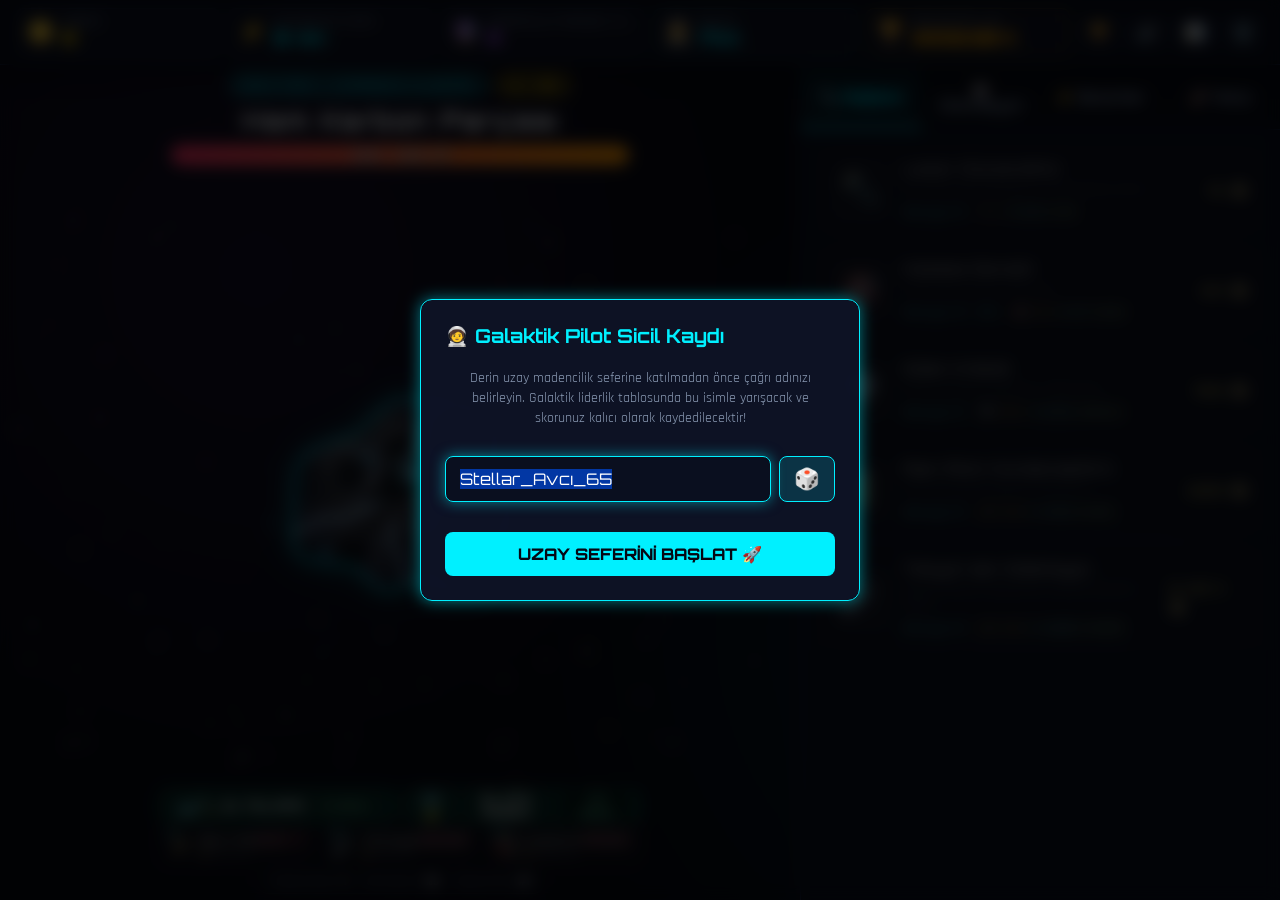
<file: index.html>
<!DOCTYPE html>
<html lang="tr">
<head>
  <meta charset="UTF-8">
  <meta name="viewport" content="width=device-width, initial-scale=1.0, maximum-scale=1.0, user-scalable=no">
  <meta name="description" content="Deep Space Miner - Derin uzay madencilik, otomasyon, boss savaşları ve galaktik liderlik tablosuna sahip bilim kurgu oyunu.">
  <meta name="theme-color" content="#0b0f19">
  <meta name="apple-mobile-web-app-capable" content="yes">
  <meta name="apple-mobile-web-app-status-bar-style" content="black-translucent">
  <link rel="icon" type="image/svg+xml" href="data:image/svg+xml,<svg xmlns='http://www.w3.org/2000/svg' viewBox='0 0 100 100'><text y='.9em' font-size='90'>🚀</text></svg>">
  <title>Deep Space Miner - Galaktik Madencilik & Otomasyon</title>
  <link rel="stylesheet" href="style.css?v=3.2">
  <link rel="preconnect" href="https://fonts.googleapis.com">
  <link rel="preconnect" href="https://fonts.gstatic.com" crossorigin>
  <link href="https://fonts.googleapis.com/css2?family=Orbitron:wght@400;600;800;900&family=Rajdhani:wght@500;600;700&display=swap" rel="stylesheet">
  <!-- CrazyGames SDK v3 -->
  <script src="https://sdk.crazygames.com/crazygames-sdk-v3.js"></script>
</head>
<body>
  <div id="game-container">
    
    <!-- Üst HUD / Kaynak Göstergeleri -->
    <header id="top-hud">
      <div class="hud-stat credits">
        <span class="icon">🪙</span>
        <div class="stat-info">
          <span class="stat-label">KREDİ</span>
          <span id="credits-display" class="stat-value">0</span>
        </div>
      </div>

      <div class="hud-stat dps">
        <span class="icon">⚡</span>
        <div class="stat-info">
          <span class="stat-label">OTOMATİK KAZI</span>
          <span id="dps-display" class="stat-value">0 /sn</span>
        </div>
      </div>

      <div class="hud-stat dark-matter" title="1 Karanlık Madde = +%10 Kalıcı Üretim, Hasar ve Ganimet Bonusu">
        <span class="icon">🔮</span>
        <div class="stat-info">
          <span class="stat-label">KARANLIK MADDE (+%0)</span>
          <span id="dm-display" class="stat-value">0</span>
        </div>
      </div>

      <div class="hud-stat pilot-stat" id="hud-pilot-pill" title="Pilot İsminizi Değiştirmek İçin Tıklayın">
        <span class="icon">🧑‍🚀</span>
        <div class="stat-info">
          <span class="stat-label">PİLOT</span>
          <span id="pilot-name-display" class="stat-value">Pilot</span>
        </div>
      </div>

      <div class="hud-stat rank-stat" id="hud-rank-pill" title="Galaktik Sıralamanı İncele">
        <span class="icon">🏆</span>
        <div class="stat-info">
          <span class="stat-label">GALAKTİK LİG</span>
          <span id="rank-display" class="stat-value">#248,500</span>
        </div>
      </div>

      <div class="hud-controls">
        <button id="btn-leaderboard" class="hud-btn" title="Galaktik Liderlik Sıralaması">🏆</button>
        <button id="btn-sound" class="hud-btn" title="Ses Aç/Kapat">🔊</button>
        <button id="btn-stats" class="hud-btn" title="İstatistikler">📊</button>
        <button id="btn-reset" class="hud-btn danger" title="Verileri Sıfırla">🗑️</button>
      </div>
    </header>

    <!-- Ana Oyun Alanı -->
    <main id="main-area">
      
      <!-- Sol / Merkez: Uzay & Asteroit Sahnesi -->
      <section id="space-viewport">
        <!-- Asteroit Bilgi Başlığı -->
        <div id="target-info">
          <div class="target-badges">
            <span class="target-badge" id="target-tier">SEKTÖR 1: KARBON</span>
            <span class="target-badge stage-badge" id="target-stage">[1 / 5]</span>
            <span class="target-badge boss-badge hidden" id="boss-badge">🔥 BOSS ASTEROİT</span>
          </div>
          <h2 id="target-name">Demir Asteroit</h2>
          <div class="hp-bar-container">
            <div id="hp-bar-fill"></div>
            <span id="hp-bar-text">100 / 100 HP</span>
          </div>
          <div id="boss-timer-container" class="boss-timer-wrapper hidden">
            <span class="timer-label">⏳ KAÇIŞ SÜRESİ:</span>
            <div class="boss-timer-bar">
              <div id="boss-timer-fill"></div>
            </div>
            <span id="boss-timer-text">30s</span>
          </div>
          <div id="active-buffs-container"></div>
        </div>

        <!-- Canvas Alanı -->
        <div id="canvas-wrapper">
          <canvas id="game-canvas"></canvas>
          <div id="click-overlay"></div>
        </div>

        <!-- Reklamla Güçlendirme Çubuğu (CrazyGames Rewarded Ads) -->
        <div id="ad-boosters-bar">
          <button id="btn-boost-click" class="ad-boost-btn" title="Kısa bir reklam izleyerek 1 dakika boyunca tıklama kazı gücünü 2 katına çıkar!">
            <span class="boost-icon">📺🔨</span>
            <span class="boost-label">2x TIKLAMA</span>
            <span class="boost-timer" id="boost-click-timer">1 Dk (Reklam)</span>
          </button>
          <button id="btn-boost-auto" class="ad-boost-btn" title="Kısa bir reklam izleyerek 2 dakika boyunca otomatik madencilik üretimini 2 katına çıkar!">
            <span class="boost-icon">📺⚡</span>
            <span class="boost-label">2x OTO MADEN</span>
            <span class="boost-timer" id="boost-auto-timer">2 Dk (Reklam)</span>
          </button>
        </div>

        <!-- Yetenek Çubuğu (Active Skills) -->
        <div id="skills-bar">
          <button class="skill-btn skill-locked" id="skill-overdrive" title="Aşırı Yükleme: Kazı Gücünü Katlar (Beceri Laboratuvarından Aç)">
            <span class="skill-key-badge">[1]</span>
            <div class="skill-icon">⚡</div>
            <div class="skill-info">
              <span class="skill-name">Aşırı Yükleme</span>
              <span class="skill-desc" id="skill-desc-overdrive">🔒 Kilitli</span>
            </div>
            <span class="skill-badge" id="badge-overdrive">KİLİTLİ</span>
            <div class="cooldown-overlay" id="cd-overdrive"></div>
          </button>

          <button class="skill-btn skill-locked" id="skill-strike" title="Yörünge Darbesi: Asteroite Anlık Hasar (Beceri Laboratuvarından Aç)">
            <span class="skill-key-badge">[2]</span>
            <div class="skill-icon">☄️</div>
            <div class="skill-info">
              <span class="skill-name">Yörünge Darbesi</span>
              <span class="skill-desc" id="skill-desc-strike">🔒 Kilitli</span>
            </div>
            <span class="skill-badge" id="badge-strike">KİLİTLİ</span>
            <div class="cooldown-overlay" id="cd-strike"></div>
          </button>

          <button class="skill-btn skill-locked" id="skill-magnet" title="Kuantum Mıknatısı: Kritik Vuruş Patlaması (Beceri Laboratuvarından Aç)">
            <span class="skill-key-badge">[3]</span>
            <div class="skill-icon">🧲</div>
            <div class="skill-info">
              <span class="skill-name">Kuantum Mıknatısı</span>
              <span class="skill-desc" id="skill-desc-magnet">🔒 Kilitli</span>
            </div>
            <span class="skill-badge" id="badge-magnet">KİLİTLİ</span>
            <div class="cooldown-overlay" id="cd-magnet"></div>
          </button>
        </div>

        <!-- Hızlı Durum Çubuğu -->
        <div id="quick-stats">
          <span>Tıklama Gücü: <b id="click-power-text">1</b></span>
          <span>Kritik Şans: <b id="crit-chance-text">%5</b></span>
          <span>Asteroit No: <b id="asteroid-count-text">#1</b></span>
        </div>
      </section>

      <!-- Sağ: Geliştirmeler & Mağaza Paneli -->
      <aside id="shop-panel">
        <div class="tabs-header">
          <button class="tab-btn active" data-tab="tab-manual">🔧 Madenci</button>
          <button class="tab-btn" data-tab="tab-auto">🤖 Otomasyon</button>
          <button class="tab-btn" data-tab="tab-skills">⚡ Beceriler</button>
          <button class="tab-btn" data-tab="tab-warp">🚀 Warp</button>
        </div>

        <div class="tab-content active" id="tab-manual">
          <div class="shop-list" id="manual-upgrades-list">
            <!-- Dinamik doldurulacak -->
          </div>
        </div>

        <div class="tab-content" id="tab-auto">
          <div class="shop-list" id="auto-upgrades-list">
            <!-- Dinamik doldurulacak -->
          </div>
        </div>

        <div class="tab-content" id="tab-skills">
          <div class="skills-tab-intro">
            <h4>🔬 BECERİ LABORATUVARI</h4>
            <p>Aktif yeteneklerin kilidini açın, bekleme sürelerini düşürün ve kadim prototiplerle maden üretimini katlayın!</p>
          </div>
          <div class="shop-list" id="skills-upgrades-list">
            <!-- Dinamik doldurulacak -->
          </div>
        </div>

        <div class="tab-content" id="tab-warp">
          <div class="warp-container">
            <div class="warp-card">
              <span class="warp-icon">🌀</span>
              <h3>Warp Sıçraması (Prestij)</h3>
              <p>Mevcut istasyonunuzu ve geliştirmelerinizi terk ederek derin uzaya sıçrayın. Kazandığınız <b>Karanlık Madde</b> ile tüm kazı gücünüze kalıcı katlama çarpanı kazanın!</p>
              
              <!-- 1 Karanlık Madde Üretim Bonusu (Kompakt Açıklama) -->
              <div class="warp-info-compact">
                <div class="wic-top">
                  <span class="wic-title">🔮 1 Karanlık Madde = <strong>+%10 Kalıcı Bonus</strong></span>
                  <span class="wic-tag">Tüm Üretime</span>
                </div>
                <div class="wic-row">
                  <span>🔨 Tıklama: <b>+%10</b></span>
                  <span>🤖 Otomasyon: <b>+%10</b></span>
                  <span>🪙 Ganimet: <b>+%10</b></span>
                </div>
              </div>

              <div class="warp-reward-box">
                <div class="w-reward-row">
                  <span>Kazanılacak Karanlık Madde:</span>
                  <span id="warp-pending-dm" class="highlight-val">+0 🔮</span>
                </div>
                <div class="w-reward-row">
                  <span>Kazanılacak Galaktik Skor:</span>
                  <span id="warp-pending-score" class="highlight-score">+0 Puan</span>
                </div>
                <small id="warp-bonus-preview">Kalıcı Üretim Bonusu: +%0 (Her 1 KM = +%10)</small>
                <small id="warp-score-detail" class="warp-score-detail">🚀 Warp: +5,000 Skor | 🔮 KM Başına: +1,000 Skor</small>
              </div>

              <!-- Warp Sonrası & Mevcut Skor Durum Kutusu -->
              <div class="warp-status-card">
                <div class="w-status-header">
                  <span>📊 Galaktik Sıralama & Skor Durumu</span>
                  <span class="w-status-badge" id="warp-status-rank">#248,500</span>
                </div>
                <div class="w-status-stats">
                  <div class="w-stat-item">
                    <span>Mevcut Toplam Skor:</span>
                    <b id="warp-current-score">0 Puan</b>
                  </div>
                  <div class="w-stat-item">
                    <span>Warp Sıçrama Sayısı:</span>
                    <b id="warp-total-jumps">0 Warp</b>
                  </div>
                  <div class="w-stat-item">
                    <span>Warp'lardan Gelen Skor:</span>
                    <b id="warp-total-score-earned">0 Puan</b>
                  </div>
                  <div class="w-stat-item highlight-next">
                    <span>Sıradaki Karanlık Madde:</span>
                    <b id="warp-next-dm-req">250,000 Kredi</b>
                  </div>
                </div>
              </div>

              <button id="btn-warp-execute" class="btn-warp" disabled>
                WARP BAŞLAT
              </button>
              <small class="warp-hint">Warp yapabilmek için en az 1 Karanlık Madde biriktirmelisiniz.</small>
            </div>
          </div>
        </div>
      </aside>

    </main>

    <!-- Bildirim / Pop-up Kutusu -->
    <div id="notification-box"></div>

    <!-- İstatistikler Modalı -->
    <div id="stats-modal" class="modal hidden">
      <div class="modal-content">
        <div class="modal-header">
          <h3>📊 Madencilik İstatistikleri</h3>
          <button id="btn-close-stats" class="close-btn">&times;</button>
        </div>
        <div class="modal-body">
          <div class="stat-row"><span>Toplam Parçalanan Asteroit:</span><b id="stat-total-asteroids">0</b></div>
          <div class="stat-row"><span>Toplam Tıklama Sayısı:</span><b id="stat-total-clicks">0</b></div>
          <div class="stat-row"><span>Kazanılan Toplam Kredi:</span><b id="stat-alltime-credits">0</b></div>
          <div class="stat-row"><span>Gerçekleştirilen Warp:</span><b id="stat-warp-count">0</b></div>
          <div class="stat-row"><span>Toplam Galaktik Skor:</span><b id="stat-galactic-score" style="color: #ffd700;">0</b></div>
          <div class="stat-row"><span>Galaktik Sıralama & Lig:</span><b id="stat-galactic-rank" style="color: var(--cyan);">#250,000</b></div>
          <div class="stat-row"><span>Oyunda Geçirilen Süre:</span><b id="stat-play-time">0 dk</b></div>
        </div>
      </div>
    </div>

    <!-- Çevrimdışı Kazanç Modalı -->
    <div id="offline-modal" class="modal hidden">
      <div class="modal-content highlight">
        <div class="modal-header">
          <h3>🛰️ Otomatik Filo Raporu</h3>
        </div>
        <div class="modal-body center">
          <p>Siz yokken madenci filonuz ve otomasyon ağınız çalışmaya devam etti!</p>
          <div class="offline-reward">
            <span>Kazanılan Maden Kredisi:</span>
            <h2 id="offline-credits-val">+0 🪙</h2>
          </div>
          <button id="btn-claim-offline" class="btn-claim">TOPLA & DEVAM ET</button>
        </div>
      </div>
    </div>

    <!-- 15 Dakika Zaman Aşımı (Oturum Süresi Doldu) Modalı -->
    <div id="expiry-modal" class="modal hidden">
      <div class="modal-content highlight" style="border-color: #f59e0b; box-shadow: 0 0 25px rgba(245, 158, 11, 0.35); max-width: 440px;">
        <div class="modal-header">
          <h3 style="color: #fbbf24;">⏱️ Sefer Süresi Doldu</h3>
        </div>
        <div class="modal-body center">
          <p style="font-size: 0.95rem; line-height: 1.5; color: var(--text-main);">
            Uzay üssünden ve geminizden <strong>15 dakikadan uzun süre</strong> (<span id="expiry-time-text" style="color: #fbbf24; font-weight: 700;">--</span>) ayrı kaldınız!
          </p>
          <div class="offline-reward" style="background: rgba(245, 158, 11, 0.1); border-color: rgba(245, 158, 11, 0.3); margin: 16px 0;">
            <span style="color: var(--text-muted); font-size: 0.85rem;">Önceki Sefer Skoru Kaydedildi:</span>
            <h3 id="expiry-saved-score" style="color: #ffd700; margin: 4px 0 0 0;">0 Puan</h3>
            <small style="color: var(--text-muted); font-size: 0.75rem;">(Şeref Kürsüsüne kalıcı olarak arşivlendi)</small>
          </div>
          <p style="font-size: 0.85rem; color: var(--text-muted); margin-bottom: 16px;">
            Uzay kuralları gereği terk edilen gemilerin görevi sonlandırılır. Yeni bir madencilik seferine sıfırdan başlandı.
          </p>
          <button id="btn-confirm-expiry" class="btn-claim" style="width: 100%;">YENİ SEFERİ BAŞLAT 🚀</button>
        </div>
      </div>
    </div>

    <!-- Sıfırlama Onay Modalı -->
    <div id="reset-modal" class="modal hidden">
      <div class="modal-content" style="border-color: var(--red); box-shadow: 0 0 20px rgba(255, 51, 102, 0.4);">
        <div class="modal-header">
          <h3 style="color: var(--red);">⚠️ Verileri Sıfırla</h3>
          <button id="btn-close-reset" class="close-btn">&times;</button>
        </div>
        <div class="modal-body center">
          <p>Tüm madenleriniz, geliştirmeleriniz ve Karanlık Maddeleriniz <b>kalıcı olarak silinecek</b> ve oyun en başa dönecektir.</p>
          <p style="margin-top: 8px; color: #fff;">Sıfırlamak istediğinize emin misiniz?</p>
          <div style="display: flex; gap: 12px; width: 100%; margin-top: 16px;">
            <button id="btn-confirm-reset" class="btn-claim" style="background: var(--red); color: white; flex: 1.2;">EVET, SIFIRLA</button>
            <button id="btn-cancel-reset" class="hud-btn" style="flex: 1; padding: 12px;">VAZGEÇ</button>
          </div>
        </div>
      </div>
    </div>

    <!-- Pilot Kayıt & İsim Belirleme Modalı -->
    <div id="pilot-modal" class="modal hidden">
      <div class="modal-content highlight" style="max-width: 440px;">
        <div class="modal-header">
          <h3>🧑‍🚀 Galaktik Pilot Sicil Kaydı</h3>
          <button id="btn-close-pilot" class="close-btn" style="display: none;">&times;</button>
        </div>
        <div class="modal-body center">
          <p style="font-size: 0.9rem; color: var(--text-muted); line-height: 1.4;">
            Derin uzay madencilik seferine katılmadan önce çağrı adınızı belirleyin. Galaktik liderlik tablosunda bu isimle yarışacak ve skorunuz kalıcı olarak kaydedilecektir!
          </p>

          <div class="pilot-input-wrapper">
            <input type="text" id="input-pilot-name" placeholder="Pilot İsminizi Girin..." maxlength="16" autocomplete="off" spellcheck="false">
            <button id="btn-dice-name" class="btn-dice" title="Rastgele Uzay Pilotu İsmi">🎲</button>
          </div>

          <button id="btn-save-pilot-name" class="btn-claim" style="width: 100%; margin-top: 12px;">
            UZAY SEFERİNİ BAŞLAT 🚀
          </button>
        </div>
      </div>
    </div>

    <!-- Galaktik Sıralama (Leaderboard) Modalı -->
    <div id="leaderboard-modal" class="modal hidden">
      <div class="modal-content lb-modal-content">
        <div class="modal-header">
          <h3>🏆 Galaktik Madenci Sıralaması</h3>
          <button id="btn-close-leaderboard" class="close-btn">&times;</button>
        </div>
        <div class="modal-body">
          <!-- Oyuncunun Mevcut Kartı -->
          <div class="lb-player-card">
            <div class="lb-player-left">
              <div class="lb-player-avatar" id="lb-league-icon">🥉</div>
              <div class="lb-player-details">
                <div class="lb-player-name-row">
                  <span class="lb-player-name" id="lb-player-name">Kozmik_Pilot</span>
                  <button id="btn-edit-pilot-name" class="btn-edit-inline" title="Pilot İsmini Değiştir">✏️</button>
                </div>
                <div class="lb-player-league" id="lb-league-name">Bronz Madenci V</div>
                <div class="lb-player-rank" id="lb-my-rank">Sıralama: #248,500 / 250,000</div>
              </div>
            </div>
            <div class="lb-player-right">
              <span class="lb-percentile-badge" id="lb-percentile-text">Oyuncuların %0.6'sını geçtiniz</span>
              <span class="lb-score-val" id="lb-my-score">Skor: 0</span>
            </div>
          </div>

          <!-- Liderlik Tablosu Görünüm Sekmeleri -->
          <div class="lb-tabs-nav">
            <button class="lb-nav-btn active" id="lb-tab-live">🌌 Galaktik Sıralama (250.000 Pilot)</button>
            <button class="lb-nav-btn" id="lb-tab-hof">🏅 Şeref Kürsüsü (Kayıtlı Skorlar)</button>
          </div>

          <!-- CANLI GALAKTİK SIRALAMA GÖRÜNÜMÜ -->
          <div id="lb-view-live-container">
            <!-- Rütbe İlerleme Çubuğu -->
            <div class="lb-progress-container">
              <div class="lb-progress-label">
                <span>Sonraki Lig Hedefi:</span>
                <span id="lb-next-rank-text">🥈 Gümüş Sondajcı (#150,000)</span>
              </div>
              <div class="lb-progress-bar">
                <div class="lb-progress-fill" id="lb-progress-fill" style="width: 5%;"></div>
              </div>
            </div>

            <!-- Galaktik Puanlama Sistemi Açıklama Rehberi -->
            <div class="lb-scoring-guide">
              <div class="lb-guide-header">
                <span class="lb-guide-title">🎯 Galaktik Skor Nasıl Kazanılır?</span>
                <span class="lb-guide-tag">PUANLAMA SİSTEMİ</span>
              </div>
              <div class="lb-guide-grid">
                <div class="lb-guide-item">
                  <span class="guide-icon">🪙</span>
                  <div class="guide-texts">
                    <b>Maden Geliri</b>
                    <span>Her 20 Kredi = <strong class="score-hl">+1 Skor</strong></span>
                  </div>
                </div>
                <div class="lb-guide-item">
                  <span class="guide-icon">🪨</span>
                  <div class="guide-texts">
                    <b>Asteroit İmhası</b>
                    <span>Her asteroit = <strong class="score-hl">+350 Skor</strong></span>
                  </div>
                </div>
                <div class="lb-guide-item">
                  <span class="guide-icon">🚀</span>
                  <div class="guide-texts">
                    <b>Warp Sıçraması</b>
                    <span>Warp: <strong>+5k</strong> | KM: <strong class="score-hl">+1k</strong></span>
                  </div>
                </div>
                <div class="lb-guide-item">
                  <span class="guide-icon">⚡</span>
                  <div class="guide-texts">
                    <b>Manuel Kazı</b>
                    <span>Her vuruş = <strong class="score-hl">+2 Skor</strong></span>
                  </div>
                </div>
              </div>
              <div class="lb-guide-footer">
                💡 <em>Dengeli puanlama: Maden çıkararak, asteroit parçalayarak ve zamanı gelince Warp sıçraması yaparak 250.000 madenci arasında hak edilmiş bir yükseliş yaşayın!</em>
              </div>
            </div>

            <!-- Sıralama Tablosu -->
            <div class="lb-table-wrapper">
              <div class="lb-table-head">
                <span class="col-rank">Sıra</span>
                <span class="col-pilot">Kozmik Madenci</span>
                <span class="col-league">Lig</span>
                <span class="col-score">Madencilik Skoru</span>
              </div>
              <div class="lb-table-body" id="lb-table-rows">
                <!-- Dinamik doldurulacak -->
              </div>
            </div>
          </div>

          <!-- KAYITLI ŞEREF KÜRSÜSÜ (HALL OF FAME) GÖRÜNÜMÜ -->
          <div id="lb-view-hof-container" class="hidden">
            <div class="hof-intro-card">
              <div class="hof-intro-title">🏅 Kalıcı Galaktik Şeref Kürsüsü</div>
              <p>Tamamlanan seferler, gerçekleştirilen Warp sıçramaları ve ulaştığınız en yüksek madencilik skorları kalıcı olarak burada listelenir.</p>
            </div>
            
            <div class="lb-table-wrapper">
              <div class="lb-table-head hof-table-head">
                <span class="col-rank">Sıra</span>
                <span class="col-pilot">Pilot Çağrı Adı</span>
                <span class="col-league">Lig / Warp</span>
                <span class="col-score">En Yüksek Skor</span>
              </div>
              <div class="lb-table-body" id="hof-table-rows">
                <!-- Dinamik doldurulacak -->
              </div>
            </div>
          </div>

        </div>
      </div>
    </div>

  </div>

  <script src="audio.js?v=3.2"></script>
  <script src="game.js?v=3.2"></script>
</body>
</html>
</file>
<file: style.css>
:root {
  --bg-dark: #070913;
  --bg-card: rgba(16, 21, 38, 0.75);
  --bg-card-hover: rgba(26, 34, 60, 0.9);
  --border-color: rgba(64, 120, 240, 0.25);
  --border-glow: rgba(0, 240, 255, 0.4);
  
  --cyan: #00f0ff;
  --cyan-glow: 0 0 15px rgba(0, 240, 255, 0.5);
  --purple: #a855f7;
  --purple-glow: 0 0 15px rgba(168, 85, 247, 0.5);
  --orange: #ff9900;
  --orange-glow: 0 0 15px rgba(255, 153, 0, 0.5);
  --red: #ff3366;
  --green: #00ff88;
  
  --text-main: #f0f4fc;
  --text-muted: #8b9bb4;
  --font-heading: 'Orbitron', sans-serif;
  --font-body: 'Rajdhani', sans-serif;
}

* {
  box-sizing: border-box;
  margin: 0;
  padding: 0;
  user-select: none;
  -webkit-user-select: none;
}

body {
  background-color: var(--bg-dark);
  color: var(--text-main);
  font-family: var(--font-body);
  font-size: 16px;
  overflow: hidden;
  height: 100vh;
  height: 100dvh;
  width: 100vw;
  background-image: 
    radial-gradient(circle at 20% 30%, rgba(168, 85, 247, 0.08) 0%, transparent 40%),
    radial-gradient(circle at 80% 70%, rgba(0, 240, 255, 0.08) 0%, transparent 40%);
}

#game-container {
  display: flex;
  flex-direction: column;
  height: 100vh;
  height: 100dvh;
  width: 100vw;
  overflow: hidden;
}

/* ==================== ÜST HUD (TEK DÜZE EŞİT KUTUCUKLAR) ==================== */
#top-hud {
  display: flex;
  justify-content: space-between;
  align-items: center;
  gap: 8px;
  padding: 8px 16px;
  background: rgba(10, 14, 26, 0.88);
  backdrop-filter: blur(12px);
  border-bottom: 1px solid var(--border-color);
  box-shadow: 0 4px 20px rgba(0, 0, 0, 0.6);
  z-index: 10;
  flex-shrink: 0;
}

.hud-stat {
  flex: 1;
  min-width: 0;
  height: 48px;
  display: flex;
  align-items: center;
  gap: 8px;
  background: var(--bg-card);
  padding: 6px 10px;
  border-radius: 8px;
  border: 1px solid var(--border-color);
  box-sizing: border-box;
}

.hud-stat .icon {
  font-size: 1.35rem;
  flex-shrink: 0;
}

.stat-info {
  display: flex;
  flex-direction: column;
  min-width: 0;
  overflow: hidden;
}

.stat-label {
  font-size: 0.65rem;
  letter-spacing: 0.5px;
  color: var(--text-muted);
  font-family: var(--font-heading);
  white-space: nowrap;
  overflow: hidden;
  text-overflow: ellipsis;
  line-height: 1.1;
}

.stat-value {
  font-size: 1.05rem;
  font-weight: 700;
  font-family: var(--font-heading);
  color: #fff;
  white-space: nowrap;
  overflow: hidden;
  text-overflow: ellipsis;
  line-height: 1.2;
}

.hud-stat.credits .stat-value { color: #ffd700; text-shadow: 0 0 10px rgba(255, 215, 0, 0.4); }
.hud-stat.dps .stat-value { color: var(--cyan); text-shadow: 0 0 10px rgba(0, 240, 255, 0.4); }
.hud-stat.dark-matter .stat-value { color: var(--purple); text-shadow: 0 0 10px rgba(168, 85, 247, 0.4); }

.hud-controls {
  display: flex;
  gap: 6px;
  flex-shrink: 0;
}

.hud-btn {
  background: var(--bg-card);
  border: 1px solid var(--border-color);
  color: var(--text-main);
  padding: 6px 10px;
  border-radius: 6px;
  cursor: pointer;
  font-size: 1rem;
  transition: all 0.2s ease;
}

.hud-btn:hover {
  background: var(--bg-card-hover);
  border-color: var(--cyan);
  box-shadow: var(--cyan-glow);
  transform: translateY(-2px);
}

.hud-btn.danger:hover {
  border-color: var(--red);
  box-shadow: 0 0 15px rgba(255, 51, 102, 0.5);
}

/* ==================== ANA ALAN ==================== */
#main-area {
  display: flex;
  flex: 1;
  overflow: hidden;
}

/* Sol Alan: Uzay & Asteroit */
#space-viewport {
  flex: 1.3;
  display: flex;
  flex-direction: column;
  align-items: center;
  justify-content: space-between;
  position: relative;
  padding: 8px 16px 6px 16px;
  overflow: hidden;
  box-sizing: border-box;
}

#target-info {
  display: flex;
  flex-direction: column;
  align-items: center;
  gap: 8px;
  z-index: 5;
  width: 100%;
  max-width: 460px;
}

.target-badges {
  display: flex;
  gap: 8px;
}

.target-badge {
  font-family: var(--font-heading);
  font-size: 0.75rem;
  background: rgba(0, 240, 255, 0.15);
  color: var(--cyan);
  padding: 3px 12px;
  border-radius: 20px;
  border: 1px solid var(--cyan);
  letter-spacing: 2px;
}

.target-badge.stage-badge {
  background: rgba(255, 215, 0, 0.15);
  color: #ffd700;
  border-color: #ffd700;
  font-weight: 700;
}

.target-badge.stage-badge.boss-stage {
  background: rgba(255, 51, 102, 0.2);
  color: #ff3366;
  border-color: #ff3366;
}

.target-badge.boss-badge {
  background: rgba(255, 51, 102, 0.25);
  color: #ff3366;
  border-color: #ff3366;
  box-shadow: 0 0 12px rgba(255, 51, 102, 0.6);
  animation: pulseBoss 1.2s infinite alternate;
}

@keyframes pulseBoss {
  from { transform: scale(1); box-shadow: 0 0 8px rgba(255, 51, 102, 0.4); }
  to { transform: scale(1.06); box-shadow: 0 0 16px rgba(255, 51, 102, 0.9); }
}

.boss-timer-wrapper {
  display: flex;
  align-items: center;
  gap: 10px;
  width: 100%;
  font-size: 0.8rem;
  font-family: var(--font-heading);
  color: #ff3366;
  margin-top: 2px;
}

.boss-timer-bar {
  flex: 1;
  height: 8px;
  background: rgba(0, 0, 0, 0.6);
  border: 1px solid rgba(255, 51, 102, 0.4);
  border-radius: 6px;
  overflow: hidden;
}

#boss-timer-fill {
  height: 100%;
  width: 100%;
  background: #ff3366;
  box-shadow: 0 0 8px #ff3366;
  transition: width 0.1s linear;
}

/* Aktif Yetenek Süresi & Buff Göstergesi (Orta Üst Alan - YAN YANA DİZİLİM) */
#active-buffs-container {
  display: flex;
  flex-direction: row;
  gap: 8px;
  width: 100%;
  max-width: 480px;
  align-items: center;
  justify-content: center;
  min-height: 28px;
  margin: 3px 0;
}

.active-skill-card {
  flex: 1;
  min-width: 0;
  display: flex;
  flex-direction: column;
  justify-content: center;
  background: rgba(10, 16, 32, 0.92);
  border: 1px solid rgba(255, 255, 255, 0.15);
  border-radius: 6px;
  padding: 4px 8px 6px 8px;
  height: 28px;
  box-sizing: border-box;
  box-shadow: 0 2px 10px rgba(0, 0, 0, 0.4);
  position: relative;
  overflow: hidden;
  backdrop-filter: blur(6px);
  animation: slideInSkill 0.2s ease-out;
}

@keyframes slideInSkill {
  from { opacity: 0; transform: scale(0.95); }
  to { opacity: 1; transform: scale(1); }
}

.active-skill-card.skill-overdrive {
  border-color: rgba(245, 158, 11, 0.7);
  box-shadow: 0 0 10px rgba(245, 158, 11, 0.25);
}
.active-skill-card.skill-strike {
  border-color: rgba(239, 68, 68, 0.7);
  box-shadow: 0 0 10px rgba(239, 68, 68, 0.25);
}
.active-skill-card.skill-magnet {
  border-color: rgba(6, 182, 212, 0.7);
  box-shadow: 0 0 10px rgba(6, 182, 212, 0.25);
}
.active-skill-card.skill-frenzy {
  border-color: rgba(251, 191, 36, 0.7);
  box-shadow: 0 0 10px rgba(251, 191, 36, 0.25);
}

.asc-header {
  display: flex;
  justify-content: space-between;
  align-items: center;
  width: 100%;
}

.asc-title {
  display: flex;
  align-items: center;
  gap: 4px;
  font-family: var(--font-heading);
  font-size: 0.65rem;
  font-weight: 700;
  letter-spacing: 0.4px;
  white-space: nowrap;
  overflow: hidden;
  text-overflow: ellipsis;
  min-width: 0;
}

.asc-effect {
  font-size: 0.58rem;
  color: var(--text-muted);
  font-weight: 500;
  margin-left: 2px;
}

.asc-timer {
  font-family: var(--font-heading);
  font-size: 0.68rem;
  font-weight: 800;
  white-space: nowrap;
  margin-left: 4px;
}

.asc-bar-track {
  position: absolute;
  bottom: 0;
  left: 0;
  width: 100%;
  height: 2px;
  background: rgba(255, 255, 255, 0.1);
  overflow: hidden;
}

.asc-bar-fill {
  height: 100%;
  transition: width 0.15s linear;
}

.skill-overdrive .asc-title, .skill-overdrive .asc-timer { color: #f59e0b; }
.skill-overdrive .asc-bar-fill { background: linear-gradient(90deg, #f59e0b, #fbbf24); box-shadow: 0 0 8px #f59e0b; }

.skill-strike .asc-title, .skill-strike .asc-timer { color: #ef4444; }
.skill-strike .asc-bar-fill { background: linear-gradient(90deg, #ef4444, #f87171); box-shadow: 0 0 8px #ef4444; }

.skill-magnet .asc-title, .skill-magnet .asc-timer { color: #06b6d4; }
.skill-magnet .asc-bar-fill { background: linear-gradient(90deg, #06b6d4, #38bdf8); box-shadow: 0 0 8px #06b6d4; }

.skill-frenzy .asc-title, .skill-frenzy .asc-timer { color: #ffd700; }
.skill-frenzy .asc-bar-fill { background: linear-gradient(90deg, #eab308, #fde047); box-shadow: 0 0 8px #ffd700; }

/* ==================== REKLAM GÜÇLENDİRME ÇUBUĞU (CRAZYGAMES REWARDED) ==================== */
#ad-boosters-bar {
  display: flex;
  gap: 8px;
  z-index: 6;
  margin-bottom: 4px;
  width: 100%;
  max-width: 480px;
}

.ad-boost-btn {
  flex: 1;
  display: flex;
  align-items: center;
  justify-content: center;
  gap: 6px;
  background: linear-gradient(135deg, rgba(16, 185, 129, 0.15), rgba(6, 95, 70, 0.35));
  border: 1px solid rgba(52, 211, 153, 0.45);
  border-radius: 7px;
  padding: 4px 8px;
  height: 32px;
  color: #a7f3d0;
  font-family: var(--font-heading);
  cursor: pointer;
  position: relative;
  overflow: hidden;
  transition: all 0.2s ease;
  box-shadow: 0 0 10px rgba(16, 185, 129, 0.15);
  backdrop-filter: blur(8px);
  user-select: none;
}

.ad-boost-btn:hover {
  background: linear-gradient(135deg, rgba(16, 185, 129, 0.28), rgba(6, 95, 70, 0.55));
  border-color: #34d399;
  box-shadow: 0 0 14px rgba(52, 211, 153, 0.35);
  transform: translateY(-1px);
}

.ad-boost-btn:active {
  transform: scale(0.98);
}

.ad-boost-btn .boost-icon {
  font-size: 0.95rem;
  filter: drop-shadow(0 0 4px rgba(52, 211, 153, 0.5));
}

.ad-boost-btn .boost-label {
  font-size: 0.70rem;
  font-weight: 800;
  letter-spacing: 0.5px;
  color: #ffffff;
}

.ad-boost-btn .boost-timer {
  font-size: 0.65rem;
  background: rgba(0, 0, 0, 0.45);
  padding: 1px 6px;
  border-radius: 4px;
  color: #6ee7b7;
  font-family: var(--font-body);
  font-weight: 700;
  border: 1px solid rgba(52, 211, 153, 0.3);
}

/* Aktif Güçlendirme Durumu (Geri Sayım Sayacı) */
.ad-boost-btn.active-boost {
  background: linear-gradient(135deg, rgba(245, 158, 11, 0.25), rgba(180, 83, 9, 0.45));
  border-color: #fbbf24;
  color: #fef08a;
  box-shadow: 0 0 14px rgba(245, 158, 11, 0.45);
  animation: boostGlowPulse 1.8s infinite ease-in-out;
}

.ad-boost-btn.active-boost .boost-label {
  color: #fde047;
}

.ad-boost-btn.active-boost .boost-timer {
  background: rgba(245, 158, 11, 0.35);
  border-color: rgba(251, 191, 36, 0.5);
  color: #ffffff;
  font-weight: 800;
}

@keyframes boostGlowPulse {
  0%, 100% { box-shadow: 0 0 10px rgba(245, 158, 11, 0.3); border-color: rgba(251, 191, 36, 0.5); }
  50% { box-shadow: 0 0 22px rgba(245, 158, 11, 0.7); border-color: #fbbf24; }
}

/* ==================== YETENEK ÇUBUĞU (ACTIVE SKILLS) ==================== */
#skills-bar {
  display: flex;
  gap: 8px;
  z-index: 6;
  margin-bottom: 4px;
  width: 100%;
  max-width: 480px;
}

.skill-btn {
  flex: 1;
  display: flex;
  align-items: center;
  gap: 6px;
  background: rgba(15, 22, 42, 0.85);
  border: 1px solid var(--border-color);
  padding: 6px 8px;
  min-height: 38px;
  border-radius: 7px;
  cursor: pointer;
  position: relative;
  overflow: hidden;
  transition: all 0.2s ease;
  backdrop-filter: blur(8px);
}

.skill-key-badge {
  position: absolute;
  top: 2px;
  left: 4px;
  font-size: 0.52rem;
  font-family: var(--font-heading);
  font-weight: 800;
  padding: 0 3px;
  border-radius: 3px;
  background: rgba(0, 240, 255, 0.15);
  color: var(--cyan);
  border: 1px solid rgba(0, 240, 255, 0.4);
  letter-spacing: 0.3px;
  line-height: 1.1;
  pointer-events: none;
  z-index: 2;
}

.skill-btn:hover:not(.on-cooldown) {
  border-color: var(--cyan);
  box-shadow: var(--cyan-glow);
  transform: translateY(-1px);
}

.skill-btn:active:not(.on-cooldown) {
  transform: scale(0.97);
}

.skill-btn.active-buff {
  border-color: #ffd700;
  box-shadow: 0 0 15px rgba(255, 215, 0, 0.6);
  animation: glowBuff 1s infinite alternate;
}

@keyframes glowBuff {
  from { box-shadow: 0 0 8px rgba(255, 215, 0, 0.4); }
  to { box-shadow: 0 0 18px rgba(255, 215, 0, 0.9); }
}

.skill-icon {
  font-size: 1.15rem;
}

.skill-info {
  display: flex;
  flex-direction: column;
  text-align: left;
  min-width: 0;
  overflow: hidden;
}

.skill-name {
  font-family: var(--font-heading);
  font-size: 0.70rem;
  font-weight: 700;
  color: #fff;
  white-space: nowrap;
  overflow: hidden;
  text-overflow: ellipsis;
}

.skill-name kbd {
  font-size: 0.60rem;
  background: rgba(255, 255, 255, 0.1);
  padding: 0 3px;
  border-radius: 3px;
  border: 1px solid rgba(255, 255, 255, 0.2);
  color: var(--cyan);
  margin-left: 2px;
}

.skill-desc {
  font-size: 0.58rem;
  color: var(--text-muted);
  white-space: nowrap;
  overflow: hidden;
  text-overflow: ellipsis;
}

.cooldown-overlay {
  position: absolute;
  top: 0;
  left: 0;
  width: 0%;
  height: 100%;
  background: rgba(0, 0, 0, 0.75);
  pointer-events: none;
  transition: width 0.1s linear;
}

.skill-btn.on-cooldown {
  opacity: 0.6;
  cursor: not-allowed;
  filter: grayscale(0.4);
}

#target-name {
  font-family: var(--font-heading);
  font-size: 1.6rem;
  font-weight: 800;
  letter-spacing: 1.5px;
  text-shadow: 0 2px 10px rgba(0, 0, 0, 0.8);
}

.hp-bar-container {
  width: 100%;
  height: 22px;
  background: rgba(15, 20, 35, 0.8);
  border: 1px solid var(--border-color);
  border-radius: 12px;
  position: relative;
  overflow: hidden;
  box-shadow: inset 0 2px 6px rgba(0, 0, 0, 0.8);
}

#hp-bar-fill {
  width: 100%;
  height: 100%;
  background: linear-gradient(90deg, #ff3366, #ff9900);
  transition: width 0.15s ease-out;
  box-shadow: 0 0 12px rgba(255, 153, 0, 0.6);
}

#hp-bar-text {
  position: absolute;
  top: 50%;
  left: 50%;
  transform: translate(-50%, -50%);
  font-family: var(--font-heading);
  font-size: 0.75rem;
  font-weight: 700;
  text-shadow: 1px 1px 3px #000;
  letter-spacing: 1px;
}

/* Canvas Wrapper */
#canvas-wrapper {
  position: relative;
  width: 100%;
  flex: 1;
  display: flex;
  justify-content: center;
  align-items: center;
}

#game-canvas {
  width: 100%;
  height: 100%;
  display: block;
}

#click-overlay {
  position: absolute;
  top: 0;
  left: 0;
  width: 100%;
  height: 100%;
  cursor: crosshair;
  z-index: 4;
  user-select: none;
  -webkit-user-select: none;
  touch-action: none;
}

#quick-stats {
  display: flex;
  gap: 16px;
  padding: 4px 14px;
  background: rgba(10, 14, 26, 0.6);
  border-radius: 14px;
  border: 1px solid rgba(255, 255, 255, 0.08);
  font-size: 0.72rem;
  color: var(--text-muted);
}

#quick-stats b {
  color: var(--text-main);
  margin-left: 4px;
}

/* ==================== SAĞ PANEL: GELİŞTİRMELER ==================== */
#shop-panel {
  flex: 1;
  max-width: 480px;
  background: rgba(12, 17, 32, 0.9);
  backdrop-filter: blur(16px);
  border-left: 1px solid var(--border-color);
  display: flex;
  flex-direction: column;
  overflow: hidden;
}

.tabs-header {
  display: flex;
  border-bottom: 1px solid var(--border-color);
  background: rgba(8, 12, 22, 0.8);
}

.tab-btn {
  flex: 1;
  padding: 14px 10px;
  background: transparent;
  border: none;
  color: var(--text-muted);
  font-family: var(--font-heading);
  font-size: 0.85rem;
  font-weight: 700;
  cursor: pointer;
  transition: all 0.25s ease;
  border-bottom: 2px solid transparent;
}

.tab-btn:hover {
  color: var(--text-main);
  background: rgba(255, 255, 255, 0.03);
}

.tab-btn.active {
  color: var(--cyan);
  border-bottom-color: var(--cyan);
  background: rgba(0, 240, 255, 0.06);
  text-shadow: var(--cyan-glow);
}

.tab-content {
  display: none;
  flex: 1;
  overflow-y: auto;
  padding: 16px;
}

.tab-content.active {
  display: flex;
  flex-direction: column;
}

/* Geliştirme Kartları */
.shop-list {
  display: flex;
  flex-direction: column;
  gap: 12px;
}

.upgrade-card {
  display: flex;
  align-items: center;
  justify-content: space-between;
  background: var(--bg-card);
  border: 1px solid var(--border-color);
  border-radius: 10px;
  padding: 12px 14px;
  cursor: pointer;
  transition: all 0.2s ease;
  position: relative;
  overflow: hidden;
}

.upgrade-card:hover:not(.disabled) {
  background: var(--bg-card-hover);
  border-color: var(--cyan);
  box-shadow: 0 4px 15px rgba(0, 240, 255, 0.15);
  transform: translateX(-2px);
}

.upgrade-card.disabled {
  opacity: 0.45;
  cursor: not-allowed;
  filter: grayscale(0.5);
}

.upgrade-card:active:not(.disabled) {
  transform: scale(0.98);
}

.card-left {
  display: flex;
  align-items: center;
  gap: 12px;
}

.card-icon {
  font-size: 2rem;
  background: rgba(255, 255, 255, 0.05);
  padding: 8px;
  border-radius: 8px;
  border: 1px solid rgba(255, 255, 255, 0.08);
}

.card-details {
  display: flex;
  flex-direction: column;
  gap: 3px;
}

.card-title {
  font-family: var(--font-heading);
  font-size: 0.95rem;
  font-weight: 700;
  color: #fff;
}

.card-desc {
  font-size: 0.8rem;
  color: var(--text-muted);
}

.card-stats-row {
  display: flex;
  align-items: center;
  gap: 8px;
  flex-wrap: wrap;
  margin-top: 2px;
}

.card-level {
  font-size: 0.75rem;
  font-weight: 700;
  color: var(--cyan);
  font-family: var(--font-heading);
}

.card-power-preview {
  font-size: 0.72rem;
  color: #ffaa00;
  font-family: var(--font-heading);
  background: rgba(255, 170, 0, 0.08);
  border: 1px solid rgba(255, 170, 0, 0.25);
  padding: 1px 6px;
  border-radius: 4px;
  display: inline-flex;
  align-items: center;
  white-space: nowrap;
}

.card-power-preview .power-arrow {
  color: var(--cyan);
  margin: 0 4px;
  font-weight: 800;
}

.card-power-preview .power-next {
  color: #00f0ff;
  font-weight: 800;
}

.card-power-preview .power-gain {
  color: #38ef7d;
  font-weight: 700;
  margin-left: 4px;
}

.card-right {
  display: flex;
  flex-direction: column;
  align-items: flex-end;
  gap: 4px;
}

.card-cost {
  font-family: var(--font-heading);
  font-size: 0.95rem;
  font-weight: 800;
  color: #ffd700;
}

/* ==================== WARP / PRESTİJ KARTI ==================== */
.warp-container {
  display: flex;
  flex-direction: column;
  height: 100%;
  justify-content: center;
  padding: 10px;
}

.warp-card {
  background: linear-gradient(135deg, rgba(20, 15, 35, 0.9), rgba(15, 25, 45, 0.9));
  border: 1px solid var(--purple);
  box-shadow: 0 0 25px rgba(168, 85, 247, 0.2);
  border-radius: 16px;
  padding: 24px;
  text-align: center;
  display: flex;
  flex-direction: column;
  align-items: center;
  gap: 16px;
}

.warp-icon {
  font-size: 3.5rem;
  animation: spin 20s linear infinite;
}

@keyframes spin {
  100% { transform: rotate(360deg); }
}

.warp-card h3 {
  font-family: var(--font-heading);
  font-size: 1.4rem;
  color: var(--purple);
  text-shadow: var(--purple-glow);
}

.warp-card p {
  font-size: 0.95rem;
  color: var(--text-muted);
  line-height: 1.4;
}

.warp-reward-box {
  background: rgba(0, 0, 0, 0.4);
  border: 1px solid rgba(168, 85, 247, 0.3);
  padding: 14px 20px;
  border-radius: 10px;
  width: 100%;
  display: flex;
  flex-direction: column;
  gap: 6px;
}

/* 1 Karanlık Madde Üretim Bonusu (Kompakt Açıklama) */
.warp-info-compact {
  background: rgba(168, 85, 247, 0.08);
  border: 1px solid rgba(168, 85, 247, 0.35);
  border-radius: 10px;
  padding: 8px 12px;
  width: 100%;
  display: flex;
  flex-direction: column;
  gap: 6px;
  text-align: left;
}

.wic-top {
  display: flex;
  justify-content: space-between;
  align-items: center;
}

.wic-title {
  font-family: var(--font-heading);
  font-size: 0.8rem;
  color: #e2e8f0;
}

.wic-title strong {
  color: #c084fc;
}

.wic-tag {
  font-size: 0.65rem;
  background: rgba(168, 85, 247, 0.2);
  color: #c084fc;
  padding: 1px 6px;
  border-radius: 4px;
  font-weight: 700;
}

.wic-row {
  display: flex;
  justify-content: space-between;
  align-items: center;
  font-size: 0.74rem;
  color: var(--text-muted);
  border-top: 1px solid rgba(255, 255, 255, 0.05);
  padding-top: 4px;
}

.wic-row span b {
  color: var(--cyan);
  font-weight: 700;
}

.highlight-val {
  font-family: var(--font-heading);
  font-size: 1.8rem;
  font-weight: 800;
  color: var(--purple);
  text-shadow: var(--purple-glow);
}

.w-reward-row {
  display: flex;
  justify-content: space-between;
  align-items: center;
  width: 100%;
}

.highlight-score {
  font-family: var(--font-heading);
  font-size: 1.25rem;
  font-weight: 800;
  color: #ffd700;
  text-shadow: 0 0 10px rgba(255, 215, 0, 0.4);
}

.warp-score-detail {
  font-size: 0.74rem;
  color: #8b9bb4;
  margin-top: 4px;
  border-top: 1px dashed rgba(255, 255, 255, 0.08);
  padding-top: 4px;
}

/* ==================== WARP SONRASI SKOR DURUM KARTI ==================== */
.warp-status-card {
  background: rgba(14, 20, 38, 0.85);
  border: 1px solid rgba(0, 240, 255, 0.25);
  border-radius: 12px;
  padding: 14px 16px;
  width: 100%;
  display: flex;
  flex-direction: column;
  gap: 10px;
  text-align: left;
  box-shadow: 0 4px 18px rgba(0, 0, 0, 0.4);
}

.w-status-header {
  display: flex;
  justify-content: space-between;
  align-items: center;
  font-family: var(--font-heading);
  font-size: 0.85rem;
  font-weight: 800;
  color: var(--cyan);
}

.w-status-badge {
  background: rgba(0, 240, 255, 0.15);
  color: #00f0ff;
  border: 1px solid var(--cyan);
  padding: 2px 8px;
  border-radius: 10px;
  font-size: 0.72rem;
  font-weight: 800;
}

.w-status-stats {
  display: flex;
  flex-direction: column;
  gap: 6px;
}

.w-stat-item {
  display: flex;
  justify-content: space-between;
  align-items: center;
  font-size: 0.8rem;
  padding: 4px 0;
  border-bottom: 1px solid rgba(255, 255, 255, 0.04);
}

.w-stat-item span {
  color: var(--text-muted);
}

.w-stat-item b {
  color: #fff;
  font-family: var(--font-heading);
}

.w-stat-item.highlight-next span {
  color: #e2e8f0;
}

.w-stat-item.highlight-next b {
  color: #ffd700;
}

.btn-warp {
  width: 100%;
  padding: 14px;
  background: linear-gradient(90deg, #7928ca, #ff0080);
  border: none;
  border-radius: 8px;
  color: #fff;
  font-family: var(--font-heading);
  font-size: 1.1rem;
  font-weight: 800;
  letter-spacing: 2px;
  cursor: pointer;
  box-shadow: 0 4px 20px rgba(255, 0, 128, 0.4);
  transition: all 0.2s ease;
}

.btn-warp:hover:not(:disabled) {
  transform: translateY(-2px);
  box-shadow: 0 6px 25px rgba(255, 0, 128, 0.6);
}

.btn-warp:disabled {
  opacity: 0.35;
  cursor: not-allowed;
  box-shadow: none;
}

.warp-hint {
  font-size: 0.8rem;
  color: var(--text-muted);
}

/* ==================== BİLDİRİM KUTUSU (SADECE BOSS İÇİN) ==================== */
#notification-box {
  position: fixed;
  top: 65px;
  bottom: auto;
  left: 50%;
  transform: translateX(-50%);
  display: flex;
  flex-direction: column;
  align-items: center;
  gap: 6px;
  z-index: 1000;
  pointer-events: none !important;
  max-width: 90vw;
}

.toast {
  pointer-events: none !important;
  user-select: none;
  background: rgba(10, 15, 30, 0.95);
  border: 1px solid var(--red);
  box-shadow: 0 0 20px rgba(255, 51, 102, 0.6);
  color: #fff;
  padding: 8px 18px;
  border-radius: 20px;
  font-family: var(--font-heading);
  font-size: 0.78rem;
  letter-spacing: 0.5px;
  text-align: center;
  white-space: nowrap;
  animation: toastPop 2.2s ease forwards;
}

.toast.toast-boss {
  border-color: #ff0044;
  box-shadow: 0 0 25px rgba(255, 0, 68, 0.7);
  background: linear-gradient(90deg, rgba(30, 5, 12, 0.95), rgba(45, 8, 20, 0.95));
  color: #ffe4e6;
  font-weight: 700;
}

@keyframes toastPop {
  0% { transform: translateY(-12px) scale(0.95); opacity: 0; }
  12% { transform: translateY(0) scale(1.02); opacity: 1; }
  20% { transform: translateY(0) scale(1); opacity: 1; }
  80% { transform: translateY(0) scale(1); opacity: 1; }
  100% { transform: translateY(-12px) scale(0.95); opacity: 0; }
}

/* ==================== MODAL PENCERELER ==================== */
.modal {
  position: fixed;
  top: 0;
  left: 0;
  width: 100vw;
  height: 100vh;
  background: rgba(0, 0, 0, 0.75);
  backdrop-filter: blur(8px);
  display: flex;
  justify-content: center;
  align-items: center;
  z-index: 200;
  opacity: 1;
  transition: opacity 0.2s ease;
}

.modal.hidden {
  display: none;
  opacity: 0;
}

.modal-content {
  background: rgba(14, 20, 38, 0.95);
  border: 1px solid var(--border-color);
  box-shadow: 0 10px 30px rgba(0, 0, 0, 0.8);
  border-radius: 12px;
  width: 90%;
  max-width: 440px;
  padding: 24px;
}

.modal-content.highlight {
  border-color: var(--cyan);
  box-shadow: var(--cyan-glow);
}

.modal-header {
  display: flex;
  justify-content: space-between;
  align-items: center;
  margin-bottom: 20px;
}

.modal-header h3 {
  font-family: var(--font-heading);
  font-size: 1.2rem;
  color: var(--cyan);
}

.close-btn {
  background: none;
  border: none;
  color: var(--text-muted);
  font-size: 1.5rem;
  cursor: pointer;
}

.close-btn:hover {
  color: #fff;
}

.modal-body {
  display: flex;
  flex-direction: column;
  gap: 12px;
}

.modal-body.center {
  align-items: center;
  text-align: center;
}

.stat-row {
  display: flex;
  justify-content: space-between;
  padding: 8px 0;
  border-bottom: 1px solid rgba(255, 255, 255, 0.05);
}

.stat-row b {
  font-family: var(--font-heading);
  color: var(--cyan);
}

.offline-reward {
  margin: 16px 0;
  background: rgba(0, 0, 0, 0.4);
  padding: 16px 24px;
  border-radius: 10px;
  border: 1px solid rgba(255, 215, 0, 0.3);
  width: 100%;
}

.offline-reward h2 {
  font-family: var(--font-heading);
  font-size: 2rem;
  color: #ffd700;
  margin-top: 6px;
}

.btn-claim {
  width: 100%;
  padding: 12px;
  background: var(--cyan);
  border: none;
  border-radius: 8px;
  color: #050814;
  font-family: var(--font-heading);
  font-size: 1rem;
  font-weight: 800;
  cursor: pointer;
  transition: all 0.2s ease;
}

.btn-claim:hover {
  box-shadow: var(--cyan-glow);
  transform: translateY(-2px);
}

.hidden {
  display: none !important;
}

/* ==================== HUD RANK & LİDERLİK STAT ==================== */
.hud-stat.rank-stat {
  cursor: pointer;
  transition: all 0.2s ease;
  border-color: rgba(255, 215, 0, 0.3);
}

.hud-stat.rank-stat:hover {
  border-color: #ffd700;
  box-shadow: 0 0 14px rgba(255, 215, 0, 0.35);
  transform: translateY(-1px);
}

.hud-stat.rank-stat .stat-value {
  color: #ffaa00;
  text-shadow: 0 0 10px rgba(255, 170, 0, 0.5);
}

.hud-stat.pilot-stat {
  cursor: pointer;
  transition: all 0.2s ease;
  border-color: rgba(0, 240, 255, 0.25);
}

.hud-stat.pilot-stat:hover {
  border-color: var(--cyan);
  box-shadow: 0 0 14px rgba(0, 240, 255, 0.4);
  transform: translateY(-1px);
}

.hud-stat.pilot-stat .stat-value {
  color: #00f0ff;
  max-width: 95px;
  white-space: nowrap;
  overflow: hidden;
  text-overflow: ellipsis;
}

/* ==================== YETENEK KİLİTLERİ VE ROZETLERİ ==================== */
.skill-badge {
  position: absolute;
  top: 4px;
  right: 6px;
  font-size: 0.62rem;
  font-family: var(--font-heading);
  font-weight: 800;
  padding: 1px 5px;
  border-radius: 4px;
  background: rgba(255, 51, 102, 0.25);
  color: #ff3366;
  border: 1px solid rgba(255, 51, 102, 0.4);
  letter-spacing: 0.5px;
}

.skill-btn.unlocked .skill-badge {
  background: rgba(0, 240, 255, 0.15);
  color: var(--cyan);
  border-color: rgba(0, 240, 255, 0.4);
}

.skill-btn.skill-locked {
  opacity: 0.55;
  border-style: dashed;
  filter: grayscale(0.5);
}

.skill-btn.skill-locked:hover {
  border-color: rgba(255, 255, 255, 0.2);
  box-shadow: none;
  transform: none;
}

/* ==================== BECERİ LABORATUVARI (SKILLS TAB) ==================== */
.skills-tab-intro {
  background: rgba(0, 240, 255, 0.05);
  border: 1px solid rgba(0, 240, 255, 0.2);
  border-radius: 10px;
  padding: 12px 16px;
  margin-bottom: 14px;
}

.skills-tab-intro h4 {
  font-family: var(--font-heading);
  color: var(--cyan);
  font-size: 0.95rem;
  margin-bottom: 4px;
  letter-spacing: 1px;
}

.skills-tab-intro p {
  font-size: 0.8rem;
  color: var(--text-muted);
  line-height: 1.35;
}

.skill-level-dots {
  display: flex;
  gap: 4px;
  margin-top: 4px;
}

.level-dot {
  width: 14px;
  height: 6px;
  border-radius: 3px;
  background: rgba(255, 255, 255, 0.15);
  border: 1px solid rgba(255, 255, 255, 0.1);
  transition: all 0.2s ease;
}

.level-dot.active {
  background: var(--cyan);
  box-shadow: 0 0 6px rgba(0, 240, 255, 0.8);
  border-color: var(--cyan);
}

.level-dot.max {
  background: #ffd700;
  box-shadow: 0 0 6px rgba(255, 215, 0, 0.8);
  border-color: #ffd700;
}

/* ==================== GALAKTİK LİDERLİK TABLOSU MODAL ==================== */
.lb-modal-content {
  max-width: 680px;
  width: 95%;
  max-height: 90vh;
  display: flex;
  flex-direction: column;
}

.lb-modal-content .modal-body {
  overflow-y: auto;
  padding-right: 6px;
  display: flex;
  flex-direction: column;
  gap: 10px;
}

.lb-player-card {
  display: flex;
  justify-content: space-between;
  align-items: center;
  background: linear-gradient(135deg, rgba(20, 30, 60, 0.9), rgba(12, 18, 35, 0.9));
  border: 1px solid rgba(0, 240, 255, 0.35);
  border-radius: 12px;
  padding: 14px 18px;
  box-shadow: 0 0 20px rgba(0, 240, 255, 0.15);
}

.lb-player-left {
  display: flex;
  align-items: center;
  gap: 14px;
}

.lb-player-avatar {
  font-size: 2.5rem;
  filter: drop-shadow(0 0 8px rgba(255, 215, 0, 0.5));
}

.lb-player-name-row {
  display: flex;
  align-items: center;
  gap: 8px;
}

.lb-player-name {
  font-family: var(--font-heading);
  font-size: 1.15rem;
  font-weight: 800;
  color: #fff;
  text-shadow: 0 0 10px rgba(255, 255, 255, 0.4);
}

.btn-edit-inline {
  background: rgba(0, 240, 255, 0.12);
  border: 1px solid rgba(0, 240, 255, 0.3);
  color: var(--cyan);
  font-size: 0.78rem;
  padding: 2px 6px;
  border-radius: 4px;
  cursor: pointer;
  transition: all 0.2s ease;
}

.btn-edit-inline:hover {
  background: var(--cyan);
  color: #050814;
  transform: scale(1.1);
}

.lb-player-league {
  font-family: var(--font-heading);
  font-size: 1.05rem;
  font-weight: 800;
  color: #ffd700;
  text-shadow: 0 0 8px rgba(255, 215, 0, 0.4);
}

.lb-tabs-nav {
  display: flex;
  gap: 8px;
  margin: 10px 0 6px 0;
}

.lb-nav-btn {
  flex: 1;
  padding: 8px 12px;
  background: rgba(255, 255, 255, 0.04);
  border: 1px solid rgba(255, 255, 255, 0.08);
  border-radius: 8px;
  color: var(--text-muted);
  font-family: var(--font-heading);
  font-size: 0.8rem;
  font-weight: 700;
  cursor: pointer;
  transition: all 0.2s ease;
}

.lb-nav-btn:hover {
  color: #fff;
  background: rgba(255, 255, 255, 0.08);
}

.lb-nav-btn.active {
  background: rgba(0, 240, 255, 0.15);
  border-color: var(--cyan);
  color: var(--cyan);
  text-shadow: var(--cyan-glow);
}

.hof-intro-card {
  background: rgba(255, 215, 0, 0.06);
  border: 1px solid rgba(255, 215, 0, 0.3);
  border-radius: 10px;
  padding: 10px 14px;
  margin-bottom: 10px;
  text-align: left;
}

.hof-intro-title {
  font-family: var(--font-heading);
  font-size: 0.88rem;
  font-weight: 800;
  color: #ffd700;
  margin-bottom: 3px;
}

.hof-intro-card p {
  font-size: 0.78rem;
  color: var(--text-muted);
  line-height: 1.35;
  margin: 0;
}

.hof-empty-row {
  padding: 24px 16px;
  text-align: center;
  color: var(--text-muted);
  font-size: 0.82rem;
  line-height: 1.5;
}

.pilot-input-wrapper {
  display: flex;
  gap: 8px;
  width: 100%;
  margin: 16px 0 6px 0;
}

#input-pilot-name {
  flex: 1;
  background: rgba(10, 15, 30, 0.9);
  border: 1px solid var(--cyan);
  color: #fff;
  padding: 12px 14px;
  border-radius: 8px;
  font-family: var(--font-heading);
  font-size: 1rem;
  outline: none;
  box-shadow: inset 0 2px 6px rgba(0, 0, 0, 0.6);
}

#input-pilot-name:focus {
  border-color: #00f0ff;
  box-shadow: 0 0 14px rgba(0, 240, 255, 0.5);
}

.btn-dice {
  background: rgba(0, 240, 255, 0.15);
  border: 1px solid var(--cyan);
  color: #fff;
  border-radius: 8px;
  padding: 0 14px;
  font-size: 1.3rem;
  cursor: pointer;
  transition: all 0.2s ease;
}

.btn-dice:hover {
  background: var(--cyan);
  color: #050814;
  transform: rotate(20deg) scale(1.08);
}

.lb-player-rank {
  font-size: 0.85rem;
  color: var(--text-muted);
  font-family: var(--font-heading);
}

.lb-player-right {
  display: flex;
  flex-direction: column;
  align-items: flex-end;
  gap: 4px;
}

.lb-percentile-badge {
  background: rgba(0, 240, 255, 0.15);
  border: 1px solid var(--cyan);
  color: var(--cyan);
  padding: 3px 10px;
  border-radius: 12px;
  font-size: 0.75rem;
  font-weight: 700;
}

.lb-score-val {
  font-family: var(--font-heading);
  font-size: 0.9rem;
  color: #fff;
  font-weight: 700;
}

.lb-progress-container {
  display: flex;
  flex-direction: column;
  gap: 6px;
  margin: 10px 0 14px 0;
}

.lb-progress-label {
  display: flex;
  justify-content: space-between;
  font-size: 0.8rem;
  color: var(--text-muted);
}

.lb-progress-label span:last-child {
  color: #fff;
  font-weight: 700;
  font-family: var(--font-heading);
}

.lb-progress-bar {
  width: 100%;
  height: 8px;
  background: rgba(255, 255, 255, 0.08);
  border-radius: 6px;
  overflow: hidden;
  border: 1px solid rgba(255, 255, 255, 0.05);
}

.lb-progress-fill {
  height: 100%;
  background: linear-gradient(90deg, var(--cyan), #ffd700);
  transition: width 0.4s ease;
  box-shadow: 0 0 10px rgba(0, 240, 255, 0.5);
}

/* ==================== GALAKTİK PUANLAMA SİSTEMİ REHBERİ ==================== */
.lb-scoring-guide {
  background: rgba(0, 240, 255, 0.05);
  border: 1px solid rgba(0, 240, 255, 0.25);
  border-radius: 12px;
  padding: 12px 14px;
  display: flex;
  flex-direction: column;
  gap: 10px;
  margin-bottom: 4px;
}

.lb-guide-header {
  display: flex;
  justify-content: space-between;
  align-items: center;
}

.lb-guide-title {
  font-family: var(--font-heading);
  font-size: 0.88rem;
  font-weight: 800;
  color: var(--cyan);
  display: flex;
  align-items: center;
  gap: 6px;
}

.lb-guide-tag {
  background: rgba(0, 240, 255, 0.15);
  color: var(--cyan);
  font-size: 0.65rem;
  font-family: var(--font-heading);
  padding: 2px 8px;
  border-radius: 10px;
  border: 1px solid rgba(0, 240, 255, 0.4);
  letter-spacing: 0.5px;
}

.lb-guide-grid {
  display: grid;
  grid-template-columns: repeat(2, 1fr);
  gap: 10px;
}

.lb-guide-item {
  background: rgba(10, 15, 30, 0.75);
  border: 1px solid rgba(255, 255, 255, 0.08);
  border-radius: 8px;
  padding: 10px 14px;
  display: flex;
  align-items: center;
  gap: 12px;
  min-width: 0;
}

.lb-guide-item .guide-icon {
  font-size: 1.5rem;
  flex-shrink: 0;
}

.lb-guide-item .guide-texts {
  display: flex;
  flex-direction: column;
  gap: 3px;
  min-width: 0;
  overflow: hidden;
}

.lb-guide-item .guide-texts b {
  font-family: var(--font-heading);
  font-size: 0.82rem;
  color: #fff;
  white-space: normal;
}

.lb-guide-item .guide-texts span {
  font-size: 0.78rem;
  color: var(--text-muted);
  white-space: normal;
  line-height: 1.3;
}

.lb-guide-item .score-hl {
  color: #ffd700;
  font-weight: 800;
}

.lb-guide-footer {
  font-size: 0.74rem;
  color: #8b9bb4;
  line-height: 1.35;
  border-top: 1px solid rgba(255, 255, 255, 0.06);
  padding-top: 8px;
}

.lb-table-wrapper {
  background: rgba(10, 14, 26, 0.7);
  border: 1px solid rgba(255, 255, 255, 0.08);
  border-radius: 10px;
  overflow: hidden;
  display: flex;
  flex-direction: column;
}

.lb-table-head {
  display: grid;
  grid-template-columns: 80px 1fr 130px 140px;
  padding: 10px 14px;
  background: rgba(255, 255, 255, 0.04);
  border-bottom: 1px solid rgba(255, 255, 255, 0.08);
  font-family: var(--font-heading);
  font-size: 0.75rem;
  font-weight: 700;
  color: var(--text-muted);
  letter-spacing: 1px;
}

.lb-table-body {
  max-height: 260px;
  overflow-y: auto;
}

.lb-table-row {
  display: grid;
  grid-template-columns: 80px 1fr 130px 140px;
  padding: 9px 14px;
  border-bottom: 1px solid rgba(255, 255, 255, 0.03);
  font-size: 0.85rem;
  align-items: center;
  transition: background 0.15s ease;
}

.lb-table-row:hover {
  background: rgba(255, 255, 255, 0.03);
}

.lb-table-row.lb-user-row {
  background: rgba(0, 240, 255, 0.12);
  border-top: 1px solid var(--cyan);
  border-bottom: 1px solid var(--cyan);
  font-weight: 800;
  box-shadow: inset 0 0 12px rgba(0, 240, 255, 0.2);
}

.lb-table-row.lb-user-row .col-pilot {
  color: var(--cyan);
  text-shadow: var(--cyan-glow);
}

.lb-table-row.lb-divider {
  display: flex;
  justify-content: center;
  padding: 4px;
  color: var(--text-muted);
  font-weight: bold;
  letter-spacing: 4px;
  background: rgba(0, 0, 0, 0.3);
}

.col-rank {
  font-family: var(--font-heading);
  font-weight: 700;
  color: #fff;
}

.lb-table-row:nth-child(1) .col-rank { color: #ffd700; text-shadow: 0 0 8px rgba(255, 215, 0, 0.6); }
.lb-table-row:nth-child(2) .col-rank { color: #e2e8f0; text-shadow: 0 0 8px rgba(226, 232, 240, 0.5); }
.lb-table-row:nth-child(3) .col-rank { color: #cd7f32; text-shadow: 0 0 8px rgba(205, 127, 50, 0.5); }

.col-pilot {
  display: flex;
  align-items: center;
  gap: 8px;
  white-space: nowrap;
  overflow: hidden;
  text-overflow: ellipsis;
}

.col-pilot .lb-you-badge {
  background: var(--cyan);
  color: #050814;
  font-size: 0.65rem;
  padding: 1px 6px;
  border-radius: 4px;
  font-weight: 900;
  font-family: var(--font-heading);
}

.col-league {
  font-size: 0.78rem;
  color: var(--text-muted);
}

.col-score {
  font-family: var(--font-heading);
  font-size: 0.85rem;
  text-align: right;
  color: #ffd700;
}

/* ==================== MOBİL UYUMLULUK ==================== */
@media (max-width: 900px) {
  #main-area {
    flex-direction: column;
    overflow-y: auto;
    -webkit-overflow-scrolling: touch;
    scroll-behavior: smooth;
  }
  
  #space-viewport {
    flex: none;
    min-height: calc(100dvh - 105px);
    padding: 6px 10px 4px 10px;
    gap: 4px;
    display: flex;
    flex-direction: column;
    justify-content: space-between;
  }

  #shop-panel {
    max-width: 100%;
    min-height: 480px;
    flex: none;
    border-left: none;
    border-top: 1px solid var(--border-color);
  }

  /* 2 Satırlı Ultra Kompakt Mobil HUD (55-60px) */
  #top-hud {
    padding: 5px 8px;
    display: grid;
    grid-template-columns: repeat(3, 1fr);
    gap: 4px;
    border-bottom: 1px solid rgba(255, 255, 255, 0.1);
  }

  .hud-stat {
    padding: 3px 6px;
    gap: 5px;
    border-radius: 6px;
    min-width: 0;
  }

  .hud-stat .icon {
    font-size: 1.05rem;
    flex-shrink: 0;
  }

  .stat-info {
    min-width: 0;
    overflow: hidden;
  }

  .stat-label {
    font-size: 0.5rem;
    letter-spacing: 0.2px;
    white-space: nowrap;
    overflow: hidden;
    text-overflow: ellipsis;
    line-height: 1.1;
  }

  .stat-value {
    font-size: 0.85rem;
    font-weight: 700;
    white-space: nowrap;
    overflow: hidden;
    text-overflow: ellipsis;
    line-height: 1.2;
  }

  .hud-controls {
    display: flex;
    gap: 3px;
    align-items: center;
    justify-content: space-between;
    height: 100%;
  }

  .hud-btn {
    padding: 3px;
    font-size: 0.85rem;
    flex: 1;
    display: flex;
    align-items: center;
    justify-content: center;
    border-radius: 5px;
    height: 100%;
    min-height: 24px;
  }

  /* Hedef Asteroit & Can Barı */
  #target-info {
    gap: 2px;
    width: 100%;
    max-width: 100%;
  }

  #target-info h2 {
    font-size: 1.05rem;
    margin: 1px 0;
  }

  .target-badge {
    font-size: 0.58rem;
    padding: 2px 6px;
    letter-spacing: 0.4px;
  }

  .hp-bar-container {
    height: 14px;
    margin-top: 1px;
    border-radius: 8px;
  }

  #hp-bar-text {
    font-size: 0.65rem;
  }

  #boss-timer-container {
    margin-top: 1px;
    font-size: 0.68rem;
  }

  #boss-timer-fill {
    height: 5px;
  }

  /* Aktif Yetenek Geri Sayımı (Mobil - Yan Yana) */
  #active-buffs-container {
    display: flex;
    flex-direction: row;
    gap: 4px;
    width: 100%;
    min-height: 26px;
    margin: 2px 0;
  }

  .active-skill-card {
    flex: 1;
    min-width: 0;
    height: 26px;
    padding: 2px 6px 4px 6px;
    border-radius: 5px;
  }

  .asc-title {
    font-size: 0.60rem;
    gap: 2px;
  }

  .asc-effect {
    font-size: 0.52rem;
  }

  .asc-timer {
    font-size: 0.64rem;
  }

  .asc-bar-track {
    height: 2px;
  }

  /* Geniş Canvas Çerçevesi (Asteroit Ekranı Doldurur) */
  #canvas-wrapper {
    flex: 1;
    height: 320px;
    min-height: 270px;
    max-height: 380px;
    width: 100%;
    touch-action: manipulation;
  }

  #game-canvas, #click-overlay {
    touch-action: manipulation;
  }

  /* Reklam Güçlendirme Butonları (Mobil) */
  #ad-boosters-bar {
    display: grid;
    grid-template-columns: 1fr 1fr;
    gap: 4px;
    width: 100%;
    margin-bottom: 3px;
  }

  .ad-boost-btn {
    padding: 5px 6px;
    min-height: 34px;
    gap: 4px;
    border-radius: 6px;
  }

  .ad-boost-btn .boost-icon {
    font-size: 0.95rem;
  }

  .ad-boost-btn .boost-label {
    font-size: 0.64rem;
  }

  .ad-boost-btn .boost-timer {
    font-size: 0.6rem;
    padding: 1px 4px;
  }

  /* Yetenek Butonları */
  #skills-bar {
    display: grid;
    grid-template-columns: repeat(3, 1fr);
    gap: 4px;
    width: 100%;
    margin-bottom: 2px;
  }

  .skill-btn {
    padding: 10px 2px 4px 2px;
    gap: 2px;
    flex-direction: column;
    align-items: center;
    text-align: center;
    min-width: 0;
    min-height: 48px;
  }

  .skill-icon {
    font-size: 1.15rem;
    margin: 0;
  }

  .skill-info {
    display: flex;
    flex-direction: column;
    align-items: center;
    min-width: 0;
  }

  .skill-name {
    font-size: 0.64rem;
    white-space: nowrap;
    overflow: hidden;
    text-overflow: ellipsis;
  }

  .skill-desc {
    font-size: 0.5rem;
    white-space: nowrap;
    overflow: hidden;
    text-overflow: ellipsis;
  }

  .skill-badge {
    font-size: 0.48rem;
    padding: 1px 3px;
  }

  .skill-key-badge {
    top: 2px;
    left: 3px;
    font-size: 0.48rem;
    padding: 0 2px;
  }

  /* Hızlı İstatistikler (Sleek Slim Pill) */
  #quick-stats {
    padding: 3px 12px;
    font-size: 0.68rem;
    gap: 10px;
    border-radius: 12px;
    margin: 1px 0 2px 0;
  }

  /* Alt Menü & Mağaza Sekmeleri */
  .tabs-header {
    position: sticky;
    top: 0;
    z-index: 15;
    background: rgba(8, 12, 22, 0.96);
    backdrop-filter: blur(10px);
    border-top: 1px solid rgba(0, 240, 255, 0.2);
    box-shadow: 0 -2px 10px rgba(0, 0, 0, 0.5);
  }

  .tab-btn {
    padding: 8px 4px;
    font-size: 0.72rem;
    letter-spacing: 0.3px;
  }

  .tab-content {
    padding: 10px 8px;
  }

  /* Geliştirme Kartları (Kompakt ve Şık) */
  .shop-list {
    gap: 6px;
  }

  .upgrade-card {
    padding: 8px 10px;
    border-radius: 8px;
  }

  .card-left {
    gap: 8px;
  }

  .card-icon {
    font-size: 1.35rem;
    padding: 5px;
    border-radius: 6px;
  }

  .card-details {
    gap: 2px;
  }

  .card-title {
    font-size: 0.8rem;
    font-weight: 700;
  }

  .card-desc {
    font-size: 0.65rem;
    line-height: 1.2;
  }

  .card-level {
    font-size: 0.66rem;
  }

  .card-power-preview {
    font-size: 0.6rem;
    padding: 1px 4px;
  }

  .card-cost {
    font-size: 0.78rem;
  }

  .buy-btn {
    padding: 5px 8px;
    font-size: 0.72rem;
  }

  /* Beceri Laboratuvarı Giriş */
  .skills-tab-intro {
    padding: 6px 8px;
    margin-bottom: 6px;
  }

  .skills-tab-intro h4 {
    font-size: 0.82rem;
  }

  .skills-tab-intro p {
    font-size: 0.66rem;
  }

  /* Warp / Prestij Kartı */
  .warp-container {
    padding: 4px;
  }

  .warp-card {
    padding: 14px 10px;
    gap: 8px;
    border-radius: 12px;
  }

  .warp-icon {
    font-size: 2.2rem;
  }

  .warp-card h3 {
    font-size: 1.05rem;
  }

  .warp-card p {
    font-size: 0.72rem;
    line-height: 1.3;
  }

  .warp-info-compact {
    padding: 6px 8px;
    gap: 4px;
  }

  .wic-title {
    font-size: 0.68rem;
  }

  .wic-tag {
    font-size: 0.55rem;
  }

  .wic-row {
    font-size: 0.64rem;
    padding-top: 3px;
  }

  .warp-reward-box {
    padding: 8px 10px;
    gap: 4px;
  }

  .w-reward-row {
    font-size: 0.72rem;
  }

  .highlight-val {
    font-size: 0.95rem;
  }

  .highlight-score {
    font-size: 0.88rem;
  }

  .warp-score-detail {
    font-size: 0.58rem;
  }

  .warp-status-card {
    padding: 8px 10px;
    gap: 5px;
  }

  .w-status-header {
    font-size: 0.7rem;
  }

  .w-stat-item {
    font-size: 0.64rem;
  }

  .btn-warp {
    padding: 9px 16px;
    font-size: 0.82rem;
  }

  .warp-hint {
    font-size: 0.6rem;
  }

  .warp-info-grid {
    grid-template-columns: 1fr;
  }

  .lb-guide-grid {
    grid-template-columns: repeat(2, 1fr);
  }
}

@media (max-width: 600px) {
  #top-hud {
    padding: 4px 6px;
    gap: 3px;
  }

  .hud-stat {
    padding: 2px 5px;
    gap: 4px;
  }

  .hud-stat .icon {
    font-size: 0.95rem;
  }

  .stat-label {
    font-size: 0.48rem;
  }

  .stat-value {
    font-size: 0.78rem;
  }

  .hud-btn {
    padding: 3px;
    font-size: 0.8rem;
    min-height: 22px;
  }

  #space-viewport {
    min-height: calc(100dvh - 100px);
    padding: 4px 6px 3px 6px;
    gap: 3px;
  }

  #canvas-wrapper {
    height: 310px;
    min-height: 270px;
    max-height: 370px;
  }

  .tab-btn {
    padding: 7px 3px;
    font-size: 0.68rem;
  }

  .lb-guide-grid {
    grid-template-columns: 1fr;
  }

  .lb-table-head,
  .lb-table-row {
    grid-template-columns: 50px 1fr 80px 85px;
    font-size: 0.72rem;
  }
}
</file>
